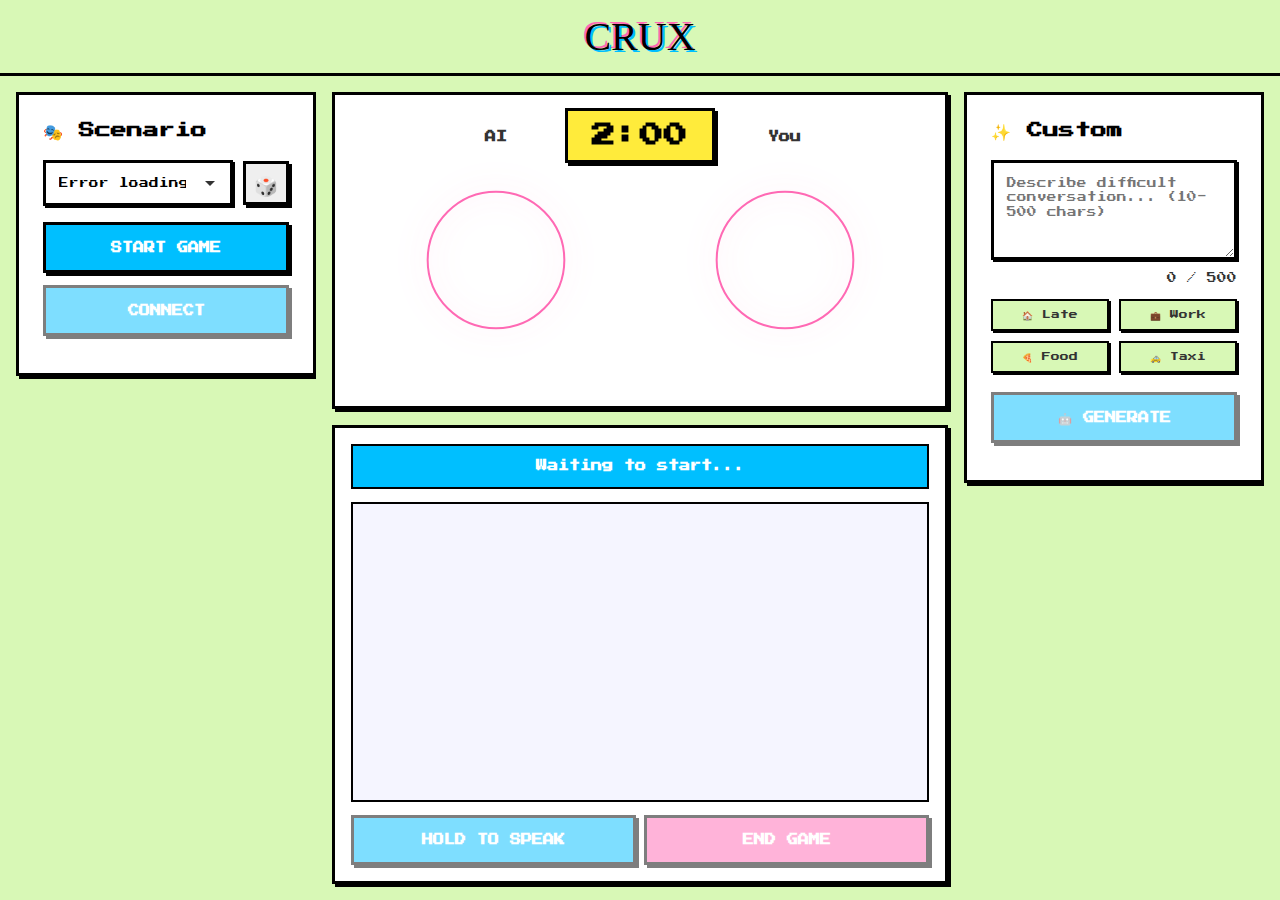
<file: testing/index.html>
<!DOCTYPE html>
<html lang="en">
<head>
    <meta charset="UTF-8">
    <meta name="viewport" content="width=device-width, initial-scale=1.0">
    <title>Crux Test Client</title>
    <link href="https://fonts.googleapis.com/css2?family=Permanent+Marker&family=Press+Start+2P&display=swap" rel="stylesheet">
    <style>
        :root {
            --color-bg: #1B2021;
            --color-light-green: #D8F8B6;
            --color-blue: #00BFFF;
            --color-pink: #FF69B4;
            --color-yellow: #FFEB3B;
            --color-text-dark: #333;
            --color-text-light: white;
            --border-thickness: 3px;
        }

        * {
            margin: 0;
            padding: 0;
            box-sizing: border-box;
        }

        body {
            font-family: 'Press Start 2P', cursive, sans-serif;
            background-color: var(--color-light-green);
            color: var(--color-text-dark);
            height: 100vh;
            overflow: hidden;
            display: flex;
            flex-direction: column;
        }

        .logo-container {
            position: relative;
            background: transparent;
            padding: 0.8rem;
            text-align: center;
            border-bottom: var(--border-thickness) solid black;
        }

        .logo {
            font-family: 'Permanent Marker', cursive;
            font-size: 2.5rem;
            color: black;
            text-shadow: 2px 2px 0 var(--color-blue), -2px -2px 0 var(--color-pink);
            animation: glitch 3s infinite;
            display: inline-block;
        }

        @keyframes glitch {
            0%, 90%, 100% {
                transform: translate(0);
                text-shadow: 2px 2px 0 var(--color-blue), -2px -2px 0 var(--color-pink);
            }
            92% {
                transform: translate(-3px, 2px);
                text-shadow: 5px 0 0 var(--color-blue), -5px 0 0 var(--color-pink);
            }
            94% {
                transform: translate(2px, -2px);
                text-shadow: -3px 3px 0 var(--color-blue), 3px -3px 0 var(--color-pink);
            }
            96% {
                transform: translate(-2px, 1px);
                text-shadow: 2px -2px 0 var(--color-blue), -2px 2px 0 var(--color-pink);
            }
        }

        .main-container {
            display: flex;
            flex: 1;
            gap: 1rem;
            padding: 1rem;
            overflow: hidden;
        }

        .sidebar {
            width: 300px;
            display: flex;
            flex-direction: column;
            gap: 1rem;
            height: 100%;
            overflow-y: auto;
            flex-shrink: 0;
        }

        .sidebar-section {
            background: white;
            padding: 1.5rem;
            border: var(--border-thickness) solid black;
            box-shadow: var(--border-thickness) var(--border-thickness) 0 0 black;
            flex-shrink: 0;
        }

        .sidebar-section h2 {
            font-family: 'Press Start 2P', cursive;
            font-size: 1rem;
            margin-bottom: 1.2rem;
            color: black;
            line-height: 1.4;
        }

        .center-content {
            flex: 1;
            display: flex;
            flex-direction: column;
            gap: 1rem;
            position: relative;
            height: 100%;
        }

        .visualizer-area {
            height: 40%;
            background: white;
            border: var(--border-thickness) solid black;
            box-shadow: var(--border-thickness) var(--border-thickness) 0 0 black;
            display: flex;
            align-items: center;
            justify-content: space-around;
            padding: 1rem;
            position: relative;
        }

        .visualizer-wrapper {
            display: flex;
            flex-direction: column;
            align-items: center;
            gap: 0.5rem;
        }

        .visualizer-label {
            font-weight: bold;
            font-size: 0.7rem;
            color: var(--color-text-dark);
        }

        canvas.visualizer {
            display: block;
            filter: drop-shadow(0 0 15px rgba(255, 105, 180, 0.4));
        }

        .floating-timer {
            position: absolute;
            top: 1rem;
            left: 50%;
            transform: translateX(-50%);
            background: var(--color-yellow);
            padding: 0.8rem 1.5rem;
            border: var(--border-thickness) solid black;
            box-shadow: var(--border-thickness) var(--border-thickness) 0 0 black;
            font-size: 1.5rem;
            font-weight: bold;
            color: black;
            z-index: 10;
        }

        .floating-timer.low {
            background: var(--color-pink);
            color: white;
            animation: pulse 1s infinite;
        }

        @keyframes pulse {
            0%, 100% {
                transform: translateX(-50%) scale(1);
            }
            50% {
                transform: translateX(-50%) scale(1.05);
            }
        }

        .chat-area {
            flex: 1;
            background: white;
            border: var(--border-thickness) solid black;
            box-shadow: var(--border-thickness) var(--border-thickness) 0 0 black;
            display: flex;
            flex-direction: column;
            padding: 1rem;
            overflow: hidden;
        }

        #status {
            font-size: 0.7rem;
            font-weight: bold;
            color: white;
            margin-bottom: 0.8rem;
            padding: 0.8rem;
            background: var(--color-blue);
            border: 2px solid black;
            text-align: center;
            line-height: 1.4;
            flex-shrink: 0;
        }

        #chatLog {
            flex: 1;
            overflow-y: auto;
            padding: 0.8rem;
            background: #f5f5ff;
            border: 2px solid black;
            margin-bottom: 0.8rem;
            min-height: 0;
        }

        .message {
            margin-bottom: 0.5rem;
            padding: 0.6rem 0.8rem;
            max-width: 70%;
            word-wrap: break-word;
            border: 2px solid black;
            box-shadow: 2px 2px 0 0 black;
            font-size: 0.65rem;
            line-height: 1.5;
        }

        .message.user {
            background-color: var(--color-blue);
            color: white;
            margin-left: auto;
        }

        .message.ai {
            background-color: #e0e0e0;
            color: var(--color-text-dark);
            margin-right: auto;
        }

        .message.ai.spam {
            background-color: var(--color-pink);
            color: white;
            animation: spamPop 0.3s ease-out;
            font-weight: bold;
        }

        @keyframes spamPop {
            0% {
                transform: scale(0.9) translateX(-10px);
                opacity: 0;
            }
            50% {
                transform: scale(1.05);
            }
            100% {
                transform: scale(1) translateX(0);
                opacity: 1;
            }
        }

        .typing-indicator {
            display: flex;
            align-items: center;
            gap: 6px;
            padding: 0.5rem 0.8rem;
            background-color: #e0e0e0;
            max-width: 80px;
            margin-bottom: 0.5rem;
            border: 2px solid black;
        }

        .typing-indicator span {
            width: 8px;
            height: 8px;
            background-color: #999;
            border-radius: 50%;
            animation: typing 1.4s infinite;
        }

        .typing-indicator span:nth-child(2) {
            animation-delay: 0.2s;
        }

        .typing-indicator span:nth-child(3) {
            animation-delay: 0.4s;
        }

        @keyframes typing {
            0%, 60%, 100% {
                transform: translateY(0);
            }
            30% {
                transform: translateY(-8px);
            }
        }

        .chat-controls {
            display: flex;
            gap: 0.5rem;
            flex-shrink: 0;
        }

        button {
            font-size: 0.7rem;
            padding: 0.9rem 1rem;
            border: var(--border-thickness) solid black;
            cursor: pointer;
            font-weight: bold;
            text-transform: uppercase;
            font-family: 'Press Start 2P', cursive;
            box-shadow: var(--border-thickness) var(--border-thickness) 0 0 black;
            transition: all 0.1s;
            line-height: 1.4;
        }

        button:hover:not(:disabled) {
            transform: translate(1px, 1px);
            box-shadow: 2px 2px 0 0 black;
        }

        button:active:not(:disabled) {
            transform: translate(2px, 2px);
            box-shadow: 1px 1px 0 0 black;
        }

        button:disabled {
            opacity: 0.5;
            cursor: not-allowed;
        }

        .btn-primary {
            background: var(--color-blue);
            color: white;
            flex: 1;
        }

        .btn-primary.holding {
            background: var(--color-pink);
            transform: translate(2px, 2px);
            box-shadow: 1px 1px 0 0 black;
        }

        .btn-danger {
            background: var(--color-pink);
            color: white;
            flex: 1;
        }

        .btn-small {
            padding: 0.5rem;
            font-size: 1.2rem;
            min-width: 44px;
            min-height: 44px;
            display: flex;
            align-items: center;
            justify-content: center;
            line-height: 1;
        }

        .btn-full {
            width: 100%;
            margin-bottom: 0.8rem;
        }

        textarea, select {
            width: 100%;
            padding: 0.8rem;
            border: var(--border-thickness) solid black;
            box-shadow: 2px 2px 0 0 black;
            font-family: 'Press Start 2P', cursive;
            font-size: 0.6rem;
            margin-bottom: 0.8rem;
            line-height: 1.5;
        }

        select {
            background: white;
            cursor: pointer;
            appearance: none;
            background-image: url("data:image/svg+xml,%3Csvg xmlns='http://www.w3.org/2000/svg' width='16' height='16' viewBox='0 0 16 16'%3E%3Cpath fill='%23333' d='M8 11L3 6h10z'/%3E%3C/svg%3E");
            background-repeat: no-repeat;
            background-position: right 0.8rem center;
            padding-right: 2.8rem;
            transition: all 0.2s;
            border-radius: 0px;
        }

        textarea {
            resize: vertical;
            min-height: 100px;
        }

        textarea:focus, select:focus {
            outline: none;
            background-color: #f9f9f9;
            box-shadow: 0 0 0 3px var(--color-blue), 2px 2px 0 0 black;
        }

        .char-count {
            font-size: 0.6rem;
            text-align: right;
            margin-bottom: 1rem;
        }

        .char-count.warning {
            color: var(--color-pink);
            font-weight: bold;
        }

        .example-chips {
            display: grid;
            grid-template-columns: 1fr 1fr;
            gap: 0.6rem;
            margin-bottom: 1.2rem;
        }

        .example-chip {
            background: var(--color-light-green);
            padding: 0.5rem 0.7rem;
            font-size: 0.55rem;
            cursor: pointer;
            border: 2px solid black;
            box-shadow: 2px 2px 0 0 black;
            line-height: 1.4;
            text-align: center;
            width: 100%;
            transition: all 0.1s;
        }

        .example-chip:hover {
            background: var(--color-yellow);
            transform: translate(1px, 1px);
            box-shadow: 1px 1px 0 0 black;
        }

        .example-chip:active {
            transform: translate(2px, 2px);
            box-shadow: 0 0 0 0 black;
        }

        .scenario-header {
            display: flex;
            gap: 0.6rem;
            align-items: center;
            margin-bottom: 1rem;
        }

        .scenario-header select {
            flex: 1;
            margin: 0;
        }

        #scenarioInfo {
            background: linear-gradient(135deg, #fff9e6 0%, #ffffff 100%);
            padding: 1.5rem;
            border: var(--border-thickness) solid black;
            box-shadow: var(--border-thickness) var(--border-thickness) 0 0 black;
            animation: slideIn 0.3s ease-out;
            flex-shrink: 0;
        }

        #scenarioInfo h3 {
            font-size: 1rem;
            margin-bottom: 1.2rem;
            color: var(--color-yellow);
            text-shadow: 1px 1px 0 black;
            line-height: 1.4;
        }

        #scenarioInfo p {
            font-size: 0.6rem;
            line-height: 1.6;
            color: var(--color-text-dark);
            background: white;
            padding: 0.8rem;
            border: 2px solid black;
            border-radius: 0;
        }

        @keyframes slideIn {
            from {
                opacity: 0;
                transform: translateY(-10px);
            }
            to {
                opacity: 1;
                transform: translateY(0);
            }
        }

        #results {
            background: white;
            padding: 1.5rem;
            border: var(--border-thickness) solid black;
            box-shadow: var(--border-thickness) var(--border-thickness) 0 0 black;
            margin-top: 0;
        }

        #results h3 {
            font-size: 0.9rem;
            margin-bottom: 1rem;
            color: var(--color-pink);
            line-height: 1.4;
        }

        #results p {
            font-size: 0.6rem;
            line-height: 1.6;
            margin-bottom: 0;
        }

        .loading {
            display: inline-block;
            width: 16px;
            height: 16px;
            border: 3px solid rgba(255, 255, 255, .3);
            border-radius: 50%;
            border-top-color: #fff;
            animation: spin 1s ease-in-out infinite;
        }

        @keyframes spin {
            to {
                transform: rotate(360deg);
            }
        }

        .results-modal {
            display: none;
            position: fixed;
            top: 0;
            left: 0;
            width: 100%;
            height: 100%;
            background: rgba(0, 0, 0, 0.8);
            z-index: 1000;
            justify-content: center;
            align-items: center;
            padding: 1rem;
        }

        .results-modal.show {
            display: flex;
        }

        .results-content {
            background: white;
            padding: 2rem;
            border: var(--border-thickness) solid black;
            box-shadow: 5px 5px 0 0 black;
            max-width: 500px;
            width: 100%;
            position: relative;
            animation: modalPop 0.3s ease-out;
        }

        @keyframes modalPop {
            0% {
                transform: scale(0.8);
                opacity: 0;
            }
            100% {
                transform: scale(1);
                opacity: 1;
            }
        }

        .results-close {
            position: absolute;
            top: 1rem;
            right: 1rem;
            background: var(--color-pink);
            color: white;
            border: 2px solid black;
            width: 40px;
            height: 40px;
            font-size: 1.2rem;
            cursor: pointer;
            box-shadow: 2px 2px 0 0 black;
            display: flex;
            align-items: center;
            justify-content: center;
            padding: 0;
        }

        .results-close:hover {
            transform: translate(1px, 1px);
            box-shadow: 1px 1px 0 0 black;
        }

        .results-content h3 {
            font-size: 1.2rem;
            margin-bottom: 1.5rem;
            color: var(--color-pink);
            line-height: 1.4;
        }

        .results-content p {
            font-size: 0.65rem;
            line-height: 1.8;
            margin-bottom: 1rem;
        }

        /* Mobile Styles */
        @media (max-width: 768px) {
            body {
                overflow-y: auto;
                -webkit-overflow-scrolling: touch;
                height: auto;
                min-height: 100vh;
            }

            .logo {
                font-size: 1.8rem;
            }

            .main-container {
                flex-direction: column;
                padding: 0.5rem;
                gap: 0.5rem;
                overflow-y: auto;
                height: auto;
                min-height: calc(100vh - 80px);
            }

            .sidebar {
                width: 100%;
                height: auto;
                overflow-y: visible;
                min-height: auto;
            }

            .sidebar-section {
                padding: 1rem;
            }

            .sidebar-section h2 {
                font-size: 0.8rem;
                margin-bottom: 1rem;
            }

            .sidebar.hidden-mobile {
                display: none;
            }

            .center-content {
                gap: 0.5rem;
                height: auto;
                min-height: 400px;
            }

            .mobile-visualizer-container {
                background: white;
                border: var(--border-thickness) solid black;
                box-shadow: var(--border-thickness) var(--border-thickness) 0 0 black;
                padding: 1rem;
                display: flex;
                flex-direction: column;
                align-items: center;
                position: relative;
                min-height: 250px;
            }

            .mobile-timer {
                position: absolute;
                top: 50%;
                left: 50%;
                transform: translate(-50%, -50%);
                background: var(--color-yellow);
                padding: 0.5rem 1rem;
                border: 2px solid black;
                box-shadow: 2px 2px 0 0 black;
                font-size: 1.2rem;
                font-weight: bold;
                color: black;
                z-index: 5;
            }

            .mobile-timer.low {
                background: var(--color-pink);
                color: white;
                animation: pulse 1s infinite;
            }

            .visualizer-area {
                display: none;
            }

            .floating-timer {
                display: none;
            }

            .chat-area {
                flex: 1;
                padding: 0.8rem;
                min-height: 400px;
                height: auto;
            }

            #status {
                font-size: 0.6rem;
                padding: 0.6rem;
                margin-bottom: 0.5rem;
            }

            #chatLog {
                padding: 0.5rem;
                margin-bottom: 0.5rem;
                min-height: 250px;
            }

            .message {
                font-size: 0.6rem;
                padding: 0.5rem 0.7rem;
                max-width: 85%;
            }

            .chat-controls {
                gap: 0.5rem;
            }

            button {
                font-size: 0.6rem;
                padding: 0.8rem 0.8rem;
                touch-action: manipulation;
                -webkit-tap-highlight-color: transparent;
                user-select: none;
                -webkit-user-select: none;
            }

            .btn-full {
                margin-bottom: 0.6rem;
            }

            textarea, select {
                font-size: 0.55rem;
                padding: 0.6rem;
                margin-bottom: 0.6rem;
            }

            .example-chips {
                gap: 0.5rem;
                margin-bottom: 1rem;
            }

            .example-chip {
                font-size: 0.5rem;
                padding: 0.4rem 0.5rem;
            }

            .char-count {
                font-size: 0.55rem;
                margin-bottom: 0.8rem;
            }

            #scenarioInfo {
                padding: 1rem;
            }

            #scenarioInfo h3 {
                font-size: 0.8rem;
                margin-bottom: 0.8rem;
            }

            #scenarioInfo p {
                font-size: 0.55rem;
                padding: 0.6rem;
            }

            .results-content {
                padding: 1.5rem;
                max-width: 90%;
            }

            .results-content h3 {
                font-size: 1rem;
                margin-bottom: 1rem;
            }

            .results-content p {
                font-size: 0.6rem;
                line-height: 1.6;
            }

            canvas.visualizer {
                width: 200px;
                height: 200px;
            }
        }
    </style>
</head>
<body>
    <div class="logo-container">
        <div class="logo">CRUX</div>
    </div>

    <div class="main-container">
        <div class="sidebar" id="leftSidebar">
            <div class="sidebar-section">
                <h2>🎭 Scenario</h2>
                <div class="scenario-header">
                    <select id="scenarioSelect">
                        <option>Loading...</option>
                    </select>
                    <button id="btnRefreshScenarios" class="btn-small">🎲</button>
                </div>
                <button id="btnStartGame" class="btn-primary btn-full">Start Game</button>
                <button id="btnConnect" class="btn-primary btn-full" disabled>Connect</button>
            </div>

            <div id="scenarioInfo" class="sidebar-section" style="display: none;"></div>
        </div>

        <div class="center-content">
            <div id="timer" class="floating-timer">2:00</div>

            <div class="visualizer-area">
                <div class="visualizer-wrapper">
                    <div class="visualizer-label">AI</div>
                    <canvas id="visualizerLeft" class="visualizer" width="220" height="220"></canvas>
                </div>
                <div class="visualizer-wrapper">
                    <div class="visualizer-label">You</div>
                    <canvas id="visualizerRight" class="visualizer" width="220" height="220"></canvas>
                </div>
            </div>

            <div class="mobile-visualizer-container" style="display: none;" id="mobileVisualizer">
                <canvas id="visualizerMobile" class="visualizer" width="200" height="200"></canvas>
                <div id="mobileTimer" class="mobile-timer">2:00</div>
            </div>

            <div class="chat-area">
                <div id="status">Waiting to start...</div>
                <div id="chatLog"></div>
                <div class="chat-controls">
                    <button id="btnPushToTalk" class="btn-primary" disabled>Hold to Speak</button>
                    <button id="btnEndGame" class="btn-danger" disabled>End Game</button>
                </div>
            </div>
        </div>

        <div class="sidebar" id="rightSidebar">
            <div class="sidebar-section">
                <h2>✨ Custom</h2>
                <textarea id="descriptionInput" placeholder="Describe difficult conversation... (10-500 chars)" maxlength="500"></textarea>
                <div id="charCount" class="char-count">0 / 500</div>

                <div class="example-chips">
                    <div class="example-chip" data-example="My mom caught me sneaking in at 3 AM smelling of alcohol">🏠 Late</div>
                    <div class="example-chip" data-example="My boss is furious I missed an important client deadline">💼 Work</div>
                    <div class="example-chip" data-example="My roommate keeps eating my food without asking">🍕 Food</div>
                    <div class="example-chip" data-example="A taxi driver is taking a suspicious route late at night">🚕 Taxi</div>
                </div>

                <button id="btnGenerate" class="btn-primary btn-full" disabled>🤖 Generate</button>
            </div>

            <div id="results" style="display: none;"></div>
        </div>
    </div>

    <div class="results-modal" id="resultsModal">
        <div class="results-content">
            <button class="results-close" id="btnCloseResults">✕</button>
            <div id="resultsContent"></div>
        </div>
    </div>

    <audio id="audioPlayer"></audio>
    
    <script>
        const btnStartGame = document.getElementById('btnStartGame');
        const btnConnect = document.getElementById('btnConnect');
        const btnPushToTalk = document.getElementById('btnPushToTalk');
        const btnEndGame = document.getElementById('btnEndGame');
        const btnGenerate = document.getElementById('btnGenerate');
        const btnRefreshScenarios = document.getElementById('btnRefreshScenarios');
        const btnCloseResults = document.getElementById('btnCloseResults');
        const statusDiv = document.getElementById('status');
        const resultsModal = document.getElementById('resultsModal');
        const resultsContent = document.getElementById('resultsContent');
        const audioPlayer = document.getElementById('audioPlayer');
        const chatLog = document.getElementById('chatLog');
        const timerDiv = document.getElementById('timer');
        const mobileTimer = document.getElementById('mobileTimer');
        const scenarioSelect = document.getElementById('scenarioSelect');
        const descriptionInput = document.getElementById('descriptionInput');
        const charCount = document.getElementById('charCount');
        const exampleChips = document.querySelectorAll('.example-chip');
        const leftSidebar = document.getElementById('leftSidebar');
        const rightSidebar = document.getElementById('rightSidebar');
        const mobileVisualizer = document.getElementById('mobileVisualizer');

        const canvasLeft = document.getElementById('visualizerLeft');
        const canvasRight = document.getElementById('visualizerRight');
        const canvasMobile = document.getElementById('visualizerMobile');
        const ctxLeft = canvasLeft.getContext('2d');
        const ctxRight = canvasRight.getContext('2d');
        const ctxMobile = canvasMobile.getContext('2d');

        let audioContext;
        let aiAnalyser, aiDataArray, aiBufferLength;
        let micAnalyser, micDataArray, micBufferLength, micStream, animationId;
        let isHolding = false;

        function isMobile() {
            return window.innerWidth <= 768;
        }

        function initAudioContext() {
            if (!audioContext) {
                audioContext = new (window.AudioContext || window.webkitAudioContext)();
            }
        }

        window.__ENV__ = {
            API_URL: "https://crux-conversation-that-defines.onrender.com",
            WS_URL: "wss://crux-conversation-that-defines.onrender.com"
        };

        function initAIVisualizer() {
            if (!audioContext) {
                initAudioContext();
            }

            aiAnalyser = audioContext.createAnalyser();
            aiAnalyser.fftSize = 512;
            aiBufferLength = aiAnalyser.frequencyBinCount;
            aiDataArray = new Uint8Array(aiBufferLength);

            const aiSource = audioContext.createMediaElementSource(audioPlayer);
            aiSource.connect(aiAnalyser);
            aiSource.connect(audioContext.destination);
        }

        async function initMicVisualizer(stream) {
            if (!audioContext) {
                initAudioContext();
            }

            micAnalyser = audioContext.createAnalyser();
            micAnalyser.fftSize = 512;
            micBufferLength = micAnalyser.frequencyBinCount;
            micDataArray = new Uint8Array(micBufferLength);

            const micSource = audioContext.createMediaStreamSource(stream);
            micSource.connect(micAnalyser);

            if (!animationId) {
                drawVisualizers();
            }
        }

        function stopMicVisualizer() {
            micAnalyser = null;
            micDataArray = null;
        }

        function drawVisualizers() {
            animationId = requestAnimationFrame(drawVisualizers);

            if (isMobile()) {
                if (aiAnalyser && aiDataArray && !audioPlayer.paused) {
                    aiAnalyser.getByteFrequencyData(aiDataArray);
                    drawRadialVisualizer(ctxMobile, canvasMobile, aiDataArray);
                } else {
                    drawRadialVisualizer(ctxMobile, canvasMobile, new Uint8Array(128));
                }
            } else {
                if (aiAnalyser && aiDataArray && !audioPlayer.paused) {
                    aiAnalyser.getByteFrequencyData(aiDataArray);
                    drawRadialVisualizer(ctxLeft, canvasLeft, aiDataArray);
                } else {
                    drawRadialVisualizer(ctxLeft, canvasLeft, new Uint8Array(128));
                }

                if (micAnalyser && micDataArray) {
                    micAnalyser.getByteFrequencyData(micDataArray);
                    drawRadialVisualizer(ctxRight, canvasRight, micDataArray);
                } else {
                    drawRadialVisualizer(ctxRight, canvasRight, new Uint8Array(128));
                }
            }
        }

        function drawRadialVisualizer(ctx, canvas, data) {
            const width = canvas.width;
            const height = canvas.height;
            const centerX = width / 2;
            const centerY = height / 2;
            const radius = Math.min(width, height) / 3;

            ctx.clearRect(0, 0, width, height);

            const bars = 128;
            const barWidth = 2.5;

            for (let i = 0; i < bars; i++) {
                const value = data[Math.floor(i * data.length / bars)] || 0;
                const barHeight = (value / 255) * radius * 0.7;
                const angle = (i / bars) * Math.PI * 2;

                const x1 = centerX + Math.cos(angle) * radius;
                const y1 = centerY + Math.sin(angle) * radius;
                const x2 = centerX + Math.cos(angle) * (radius + barHeight);
                const y2 = centerY + Math.sin(angle) * (radius + barHeight);

                const gradient = ctx.createLinearGradient(x1, y1, x2, y2);
                gradient.addColorStop(0, '#00BFFF');
                gradient.addColorStop(0.5, '#FF69B4');
                gradient.addColorStop(1, '#FFEB3B');

                ctx.strokeStyle = gradient;
                ctx.lineWidth = barWidth;
                ctx.lineCap = 'round';

                ctx.beginPath();
                ctx.moveTo(x1, y1);
                ctx.lineTo(x2, y2);
                ctx.stroke();
            }

            ctx.beginPath();
            ctx.arc(centerX, centerY, radius - 5, 0, Math.PI * 2);
            ctx.strokeStyle = '#FF69B4';
            ctx.lineWidth = 2;
            ctx.stroke();
        }

        audioPlayer.addEventListener('play', () => {
            if (!aiAnalyser) {
                initAIVisualizer();
            }

            if (audioContext.state === 'suspended') {
                audioContext.resume();
            }

            if (!animationId) {
                drawVisualizers();
            }
        });

        let sessionId = null, socket = null, mediaRecorder = null, audioQueue = [];
        let timerInterval = null, timeLeft = 120, typingIndicator = null;
        let pendingAIMessage = '', isTimerPaused = false, isSpamMode = false, spamQueue = [];

        const API_URL = window.__ENV__.API_URL;
        const WS_URL = window.__ENV__.WS_URL;

        const TEST_USER_ID = "html_test_user";

        function initializeVisualizers() {
            drawRadialVisualizer(ctxLeft, canvasLeft, new Uint8Array(128));
            drawRadialVisualizer(ctxRight, canvasRight, new Uint8Array(128));
            drawRadialVisualizer(ctxMobile, canvasMobile, new Uint8Array(128));

            if (!animationId) {
                drawVisualizers();
            }
        }

        initializeVisualizers();
        loadScenarios();

        descriptionInput.addEventListener('input', () => {
            const length = descriptionInput.value.length;
            charCount.textContent = `${length} / 500`;

            if (length < 10) {
                charCount.classList.remove('warning');
                btnGenerate.disabled = true;
            } else if (length > 450) {
                charCount.classList.add('warning');
                btnGenerate.disabled = false;
            } else {
                charCount.classList.remove('warning');
                btnGenerate.disabled = false;
            }
        });

        exampleChips.forEach(chip => {
            chip.addEventListener('click', () => {
                descriptionInput.value = chip.dataset.example;
                descriptionInput.dispatchEvent(new Event('input'));
            });
        });

        btnGenerate.onclick = async () => {
            const description = descriptionInput.value.trim();
            if (description.length < 10 || description.length > 500) {
                updateStatus("Description must be 10-500 characters");
                return;
            }

            btnGenerate.disabled = true;
            btnGenerate.innerHTML = '<span class="loading"></span> Generating...';
            updateStatus("🤖 AI is creating your scenario...");

            try {
                const response = await fetch(`${API_URL}/api/v1/scenarios/generate`, {
                    method: 'POST',
                    headers: { 'Content-Type': 'application/json' },
                    body: JSON.stringify({ description })
                });

                if (!response.ok) {
                    const error = await response.json();
                    throw new Error(error.detail || 'Failed to generate scenario');
                }

                const data = await response.json();
                updateStatus(`✅ Created: ${data.scenario.title}`);

                descriptionInput.value = '';
                charCount.textContent = '0 / 500';

                await loadScenarios();
                scenarioSelect.value = data.scenario.id;

            } catch (err) {
                updateStatus(`❌ Error: ${err.message}`);
                console.error("Generation Error:", err);
            } finally {
                btnGenerate.disabled = false;
                btnGenerate.textContent = '🤖 Generate';
            }
        };


        btnRefreshScenarios.onclick = async () => {
            await selectRandomScenario();
        };

        async function selectRandomScenario() {
            btnRefreshScenarios.disabled = true;
            updateStatus("🎲 Selecting random scenario...");
            
            try {
                const response = await fetch(`${API_URL}/api/v1/scenarios/`);
                if (!response.ok) throw new Error('Failed to load scenarios');

                const scenarios = await response.json();
                
                if (scenarios.length === 0) {
                    updateStatus("⚠️ No scenarios available");
                    return;
                }

                // Select random scenario
                const randomIndex = Math.floor(Math.random() * scenarios.length);
                const randomScenario = scenarios[randomIndex];
                
                // Update dropdown to show the random scenario
                scenarioSelect.value = randomScenario.id;
                
                updateStatus(`🎲 Random: ${randomScenario.title}`);
                
                // Optional: Show a brief animation effect
                scenarioSelect.style.transform = 'scale(1.05)';
                setTimeout(() => {
                    scenarioSelect.style.transform = 'scale(1)';
                }, 200);
                
            } catch (err) {
                console.error("Error selecting random scenario:", err);
                updateStatus(`❌ Error loading scenarios`);
            } finally {
                btnRefreshScenarios.disabled = false;
            }
        }

        async function loadScenarios() {
            try {
                const response = await fetch(`${API_URL}/api/v1/scenarios/`);
                if (!response.ok) throw new Error('Failed to load scenarios');

                const scenarios = await response.json();
                scenarioSelect.innerHTML = '';
                
                if (scenarios.length === 0) {
                    scenarioSelect.innerHTML = '<option>No scenarios available</option>';
                } else {
                    scenarios.forEach(scenario => {
                        const option = document.createElement('option');
                        option.value = scenario.id;
                        option.textContent = scenario.title;
                        scenarioSelect.appendChild(option);
                    });
                }
            } catch (err) {
                console.error("Error loading scenarios:", err);
                scenarioSelect.innerHTML = '<option>Error loading scenarios</option>';
            }
        }

        btnStartGame.onclick = async () => {
            const scenarioId = scenarioSelect.value;
            if (!scenarioId) {
                updateStatus("Please select a scenario first");
                return;
            }

            updateStatus("Starting game...");
            chatLog.innerHTML = "";
            resultsModal.classList.remove('show');
            resultsContent.innerHTML = "";
            updateTimerDisplay();

            try {
                const response = await fetch(`${API_URL}/api/v1/game/start/${scenarioId}`, {
                    method: 'POST',
                    headers: { 'Content-Type': 'application/json' },
                    body: JSON.stringify({ user_id: TEST_USER_ID })
                });

                if (!response.ok) throw new Error(`HTTP error! Status: ${response.status}`);

                const data = await response.json();
                sessionId = data.session_id;
                updateStatus(`Game created!`);
                btnStartGame.disabled = true;
                btnConnect.disabled = false;
                scenarioSelect.disabled = true;
                btnRefreshScenarios.disabled = true;
                descriptionInput.disabled = true;
                btnGenerate.disabled = true;
                pendingAIMessage = data.conversation_history[0].message;

                await displayScenarioInfo(scenarioId);
            } catch (err) {
                updateStatus(`Error: ${err.message}`);
                console.error("Fetch Error:", err);
            }
        };

        async function displayScenarioInfo(scenarioId) {
            try {
                const response = await fetch(`${API_URL}/api/v1/scenarios/`);
                if (!response.ok) throw new Error('Failed to load scenario info');

                const scenarios = await response.json();
                const scenario = scenarios.find(s => s.id === scenarioId);

                if (scenario && scenario.what_to_do) {
                    const infoDiv = document.getElementById('scenarioInfo');
                    infoDiv.innerHTML = `
                        <h3>💡 What To Do</h3>
                        <p>${scenario.what_to_do}</p>
                    `;
                    infoDiv.style.display = 'block';
                }
            } catch (err) {
                console.error("Error loading scenario info:", err);
            }
        }

        btnConnect.onclick = () => {
            if (!sessionId) {
                updateStatus("No session ID. Start a game first.");
                return;
            }

            if (isMobile()) {
                leftSidebar.classList.add('hidden-mobile');
                rightSidebar.classList.add('hidden-mobile');
                mobileVisualizer.style.display = 'flex';
                document.querySelector('.visualizer-area').style.display = 'none';
                timerDiv.style.display = 'none';
            }

            updateStatus("Connecting...");
            socket = new WebSocket(`${WS_URL}/api/v1/game/ws/${sessionId}`);
            socket.binaryType = 'blob';

            socket.onopen = () => {
                updateStatus("Connected! AI will speak first.");
                btnConnect.disabled = true;
                btnEndGame.disabled = false;
                startTimer();
            };

            socket.onmessage = (event) => {
                if (typeof event.data === 'string') {
                    handleJsonMessage(JSON.parse(event.data));
                } else {
                    handleAudioChunk(event.data);
                }
            };

            socket.onerror = (err) => {
                updateStatus(`WebSocket Error`);
                console.error("WebSocket Error:", err);
                stopTimer();
            };

            socket.onclose = (event) => {
                updateStatus(`Closed. Code: ${event.code}`);
                enableAll(false);
                stopTimer();
            };
        };

        function handleJsonMessage(data) {
            console.log("JSON:", data);
            switch (data.status) {
                case "angry_spam_streak":
                    updateStatus("⚠️ ANGRY SPAM INCOMING!");
                    isSpamMode = true;
                    spamQueue = [];
                    btnPushToTalk.disabled = true;
                    btnEndGame.disabled = true;
                    showTypingIndicator();
                    break;
                case "spam_message":
                    spamQueue.push({ text: data.text, index: data.index, audio: null });
                    break;
                case "spam_streak_complete":
                    updateStatus("Processing spam...");
                    playSpamStreak();
                    break;
                case "ai_speaking":
                    updateStatus("AI is speaking...");
                    btnPushToTalk.disabled = true;
                    btnEndGame.disabled = true;
                    audioQueue = [];
                    showTypingIndicator();
                    break;
                case "ai_finished_speaking":
                    updateStatus("Your turn. Hold to speak.");
                    btnPushToTalk.disabled = false;
                    btnEndGame.disabled = false;
                    if (!isSpamMode) playFullAudio();
                    break;
                case "ai_thinking":
                    updateStatus("AI is thinking...");
                    btnPushToTalk.disabled = true;
                    btnEndGame.disabled = true;
                    break;
                case "evaluating":
                    updateStatus("Evaluating...");
                    btnPushToTalk.disabled = true;
                    btnEndGame.disabled = true;
                    stopTimer();
                    break;
                case "game_over":
                    updateStatus("Game Over!");
                    showResults(data.score, data.justification);
                    stopTimer();
                    socket.close();
                    break;
                case "user_response_text":
                    addMessageToChat('user', data.text);
                    break;
                case "ai_response_text":
                    if (!data.text || !data.text.includes("BREAK")) {
                        if (!isSpamMode) pendingAIMessage = data.text;
                    }
                    break;
                case "error":
                    updateStatus(`Error: ${data.message}`);
                    break;
            }
        }

        function handleAudioChunk(audioChunk) {
            if (isSpamMode && spamQueue.length > 0) {
                for (let i = 0; i < spamQueue.length; i++) {
                    if (!spamQueue[i].audio) {
                        spamQueue[i].audio = audioChunk;
                        break;
                    }
                }
            } else {
                audioQueue.push(audioChunk);
            }
        }

        function playFullAudio() {
            if (audioQueue.length === 0) return;
            const fullAudioBlob = new Blob(audioQueue, { type: 'audio/wav' });
            audioPlayer.src = URL.createObjectURL(fullAudioBlob);

            audioPlayer.onplay = () => {
                hideTypingIndicator();
                pauseTimer();
                if (pendingAIMessage) {
                    addMessageToChat('ai', pendingAIMessage);
                    pendingAIMessage = '';
                }
            };

            audioPlayer.onended = () => resumeTimer();
            audioPlayer.play().catch(e => console.error("Audio error:", e));
            audioQueue = [];
        }

        async function playSpamStreak() {
            hideTypingIndicator();
            pauseTimer();

            for (let spam of spamQueue) {
                addMessageToChat('ai', spam.text, true);

                if (spam.audio) {
                    audioPlayer.src = URL.createObjectURL(new Blob([spam.audio], { type: 'audio/wav' }));
                    await new Promise((resolve) => {
                        audioPlayer.onended = resolve;
                        audioPlayer.play().catch(e => { console.error("Spam audio error:", e); resolve(); });
                    });
                    await new Promise(r => setTimeout(r, 200));
                }
            }

            isSpamMode = false;
            spamQueue = [];
            resumeTimer();
            updateStatus("Your turn. Hold to speak.");
            btnPushToTalk.disabled = false;
            btnEndGame.disabled = false;
        }

        let isRecording = false;
        
        async function startRecording(e) {
            e.preventDefault();
            e.stopPropagation();
            
            if (!socket || isRecording) return;
            
            isRecording = true;
            isHolding = true;
            btnPushToTalk.classList.add('holding');

            if (!audioPlayer.paused) {
                console.log("🚫 Interrupting AI");
                audioPlayer.pause();
                audioPlayer.currentTime = 0;
                resumeTimer();
            }

            try {
                console.log("🎤 Requesting microphone access...");
                const stream = await navigator.mediaDevices.getUserMedia({ 
                    audio: {
                        echoCancellation: true,
                        noiseSuppression: true,
                        autoGainControl: true
                    }
                });
                
                console.log("✅ Microphone access granted");
                micStream = stream;
                await initMicVisualizer(stream);

                let mimeType = 'audio/webm';
                if (!MediaRecorder.isTypeSupported('audio/webm')) {
                    if (MediaRecorder.isTypeSupported('audio/mp4')) {
                        mimeType = 'audio/mp4';
                    } else if (MediaRecorder.isTypeSupported('audio/wav')) {
                        mimeType = 'audio/wav';
                    } else {
                        mimeType = '';
                    }
                }
                
                console.log("🎙️ Using MIME type:", mimeType);
                
                const options = mimeType ? { mimeType } : {};
                mediaRecorder = new MediaRecorder(stream, options);

                mediaRecorder.ondataavailable = (event) => {
                    if (event.data.size > 0 && socket.readyState === WebSocket.OPEN) {
                        console.log("📤 Sending audio chunk:", event.data.size, "bytes");
                        socket.send(event.data);
                    }
                };

                mediaRecorder.onstop = () => {
                    console.log("⏹️ Recording stopped");
                    if (socket.readyState === WebSocket.OPEN) {
                        sendJson({ action: "stop_speaking" });
                    }
                    stream.getTracks().forEach(track => track.stop());
                    stopMicVisualizer();
                    isRecording = false;
                };

                mediaRecorder.start(500);
                sendJson({ action: "start_speaking" });
                updateStatus("Listening... Release to stop.");
                console.log("🔴 Recording started");

            } catch (err) {
                updateStatus(`Mic error: ${err.message}`);
                console.error("Microphone Error:", err);
                alert(`Microphone Error: ${err.message}\n\nPlease check:\n- Browser permissions\n- Site settings\n- No other app using mic`);
                isHolding = false;
                isRecording = false;
                btnPushToTalk.classList.remove('holding');
            }
        }
        
        function stopRecording(e) {
            e.preventDefault();
            e.stopPropagation();
            
            isHolding = false;
            btnPushToTalk.classList.remove('holding');
            
            if (mediaRecorder && mediaRecorder.state === 'recording') {
                console.log("⏹️ Stopping recorder...");
                mediaRecorder.stop();
                updateStatus("AI is thinking...");
            }
        }

        btnPushToTalk.addEventListener('mousedown', startRecording);
        btnPushToTalk.addEventListener('mouseup', stopRecording);
        btnPushToTalk.addEventListener('mouseleave', stopRecording);
        
        btnPushToTalk.addEventListener('touchstart', startRecording, { passive: false });
        btnPushToTalk.addEventListener('touchend', stopRecording, { passive: false });
        btnPushToTalk.addEventListener('touchcancel', stopRecording, { passive: false });

        btnEndGame.onclick = () => endGame();

        function startTimer() {
            timeLeft = 120;
            isTimerPaused = false;
            updateTimerDisplay();
            stopTimer();

            timerInterval = setInterval(() => {
                if (!isTimerPaused) {
                    timeLeft--;
                    updateTimerDisplay();

                    if (timeLeft <= 30) {
                        timerDiv.classList.add('low');
                        mobileTimer.classList.add('low');
                    }

                    if (timeLeft <= 0) {
                        console.log("Timer finished");
                        stopTimer();
                        endGame(true);
                    }
                }
            }, 1000);
        }

        function stopTimer() {
            if (timerInterval) {
                clearInterval(timerInterval);
                timerInterval = null;
            }
            timeLeft = 120;
            isTimerPaused = false;
            timerDiv.classList.remove('low');
            mobileTimer.classList.remove('low');
        }

        function pauseTimer() {
            console.log("⏸️ Timer paused");
            isTimerPaused = true;
        }

        function resumeTimer() {
            console.log("▶️ Timer resumed");
            isTimerPaused = false;
        }

        function updateTimerDisplay() {
            const minutes = Math.floor(timeLeft / 60);
            const seconds = timeLeft % 60;
            const pauseIndicator = isTimerPaused ? ' ⏸️' : '';
            const timeString = `${minutes}:${seconds.toString().padStart(2, '0')}${pauseIndicator}`;
            timerDiv.textContent = timeString;
            mobileTimer.textContent = timeString;
        }

        function endGame(isAutoEnd = false) {
            if (isAutoEnd) {
                updateStatus("Time's up! Evaluating...");
            } else {
                console.log("User clicked End Game");
            }
            sendJson({ action: "end_game" });
            btnPushToTalk.disabled = true;
            btnEndGame.disabled = true;
        }

        function addMessageToChat(role, text, isSpam = false) {
            const msgDiv = document.createElement('div');
            msgDiv.classList.add('message', role);
            if (isSpam) msgDiv.classList.add('spam');
            msgDiv.textContent = text;
            chatLog.appendChild(msgDiv);
            chatLog.scrollTop = chatLog.scrollHeight;
        }

        function showTypingIndicator() {
            hideTypingIndicator();
            typingIndicator = document.createElement('div');
            typingIndicator.classList.add('typing-indicator');
            typingIndicator.innerHTML = '<span></span><span></span><span></span>';
            chatLog.appendChild(typingIndicator);
            chatLog.scrollTop = chatLog.scrollHeight;
        }

        function hideTypingIndicator() {
            if (typingIndicator && typingIndicator.parentNode) {
                typingIndicator.parentNode.removeChild(typingIndicator);
                typingIndicator = null;
            }
        }

        function sendJson(data) {
            if (socket && socket.readyState === WebSocket.OPEN) {
                console.log("Sending JSON:", data);
                socket.send(JSON.stringify(data));
            }
        }

        function updateStatus(message) {
            console.log("Status:", message);
            statusDiv.textContent = message;
        }

        function showResults(score, justification) {
            resultsContent.innerHTML = `
                <h3>🎯 Score: ${score}/10</h3>
                <p><strong>Justification:</strong> ${justification}</p>
            `;
            resultsModal.classList.add('show');
        }

        btnCloseResults.onclick = () => {
            resultsModal.classList.remove('show');
            setTimeout(() => {
                window.location.reload();
            }, 300);
        };

        function enableAll(all = true) {
            if (all) {
                btnStartGame.disabled = false;
                scenarioSelect.disabled = false;
                btnRefreshScenarios.disabled = false;
                descriptionInput.disabled = false;
                btnGenerate.disabled = descriptionInput.value.length < 10;
                
                if (isMobile()) {
                    leftSidebar.classList.remove('hidden-mobile');
                    rightSidebar.classList.remove('hidden-mobile');
                    mobileVisualizer.style.display = 'none';
                    document.querySelector('.visualizer-area').style.display = 'flex';
                    timerDiv.style.display = 'block';
                }
            }
            btnConnect.disabled = true;
            btnPushToTalk.disabled = true;
            btnEndGame.disabled = true;

            if (all) {
                ctxLeft.clearRect(0, 0, canvasLeft.width, canvasLeft.height);
                ctxRight.clearRect(0, 0, canvasRight.width, canvasRight.height);
                ctxMobile.clearRect(0, 0, canvasMobile.width, canvasMobile.height);

                aiAnalyser = null;
                aiDataArray = null;
            }
        }

        window.addEventListener('resize', () => {
            if (!isMobile() && sessionId) {
                leftSidebar.classList.remove('hidden-mobile');
                rightSidebar.classList.remove('hidden-mobile');
                mobileVisualizer.style.display = 'none';
                document.querySelector('.visualizer-area').style.display = 'flex';
                timerDiv.style.display = 'block';
            }
        });
    </script>
</body>
</html>
</file>
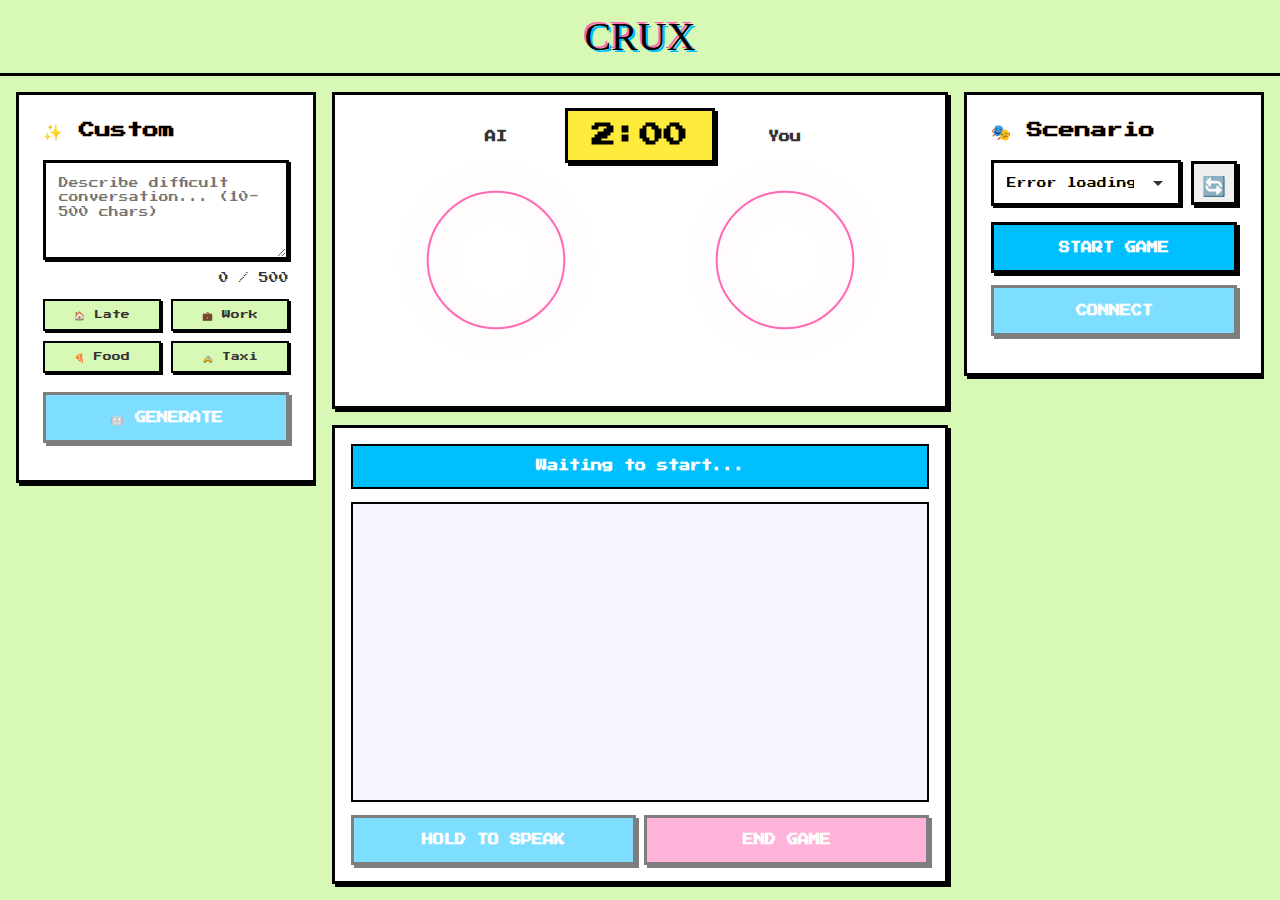
<file: testing/main.html>
<!DOCTYPE html>
<html lang="en">

<head>
    <meta charset="UTF-8">
    <meta name="viewport" content="width=device-width, initial-scale=1.0">
    <title>Crux Test Client</title>
    <link href="https://fonts.googleapis.com/css2?family=Permanent+Marker&family=Press+Start+2P&display=swap"
        rel="stylesheet">

    <link rel="stylesheet" href="style.css">
</head>

<body>
    <div class="logo-container">
        <div class="logo">CRUX</div>
    </div>

    <div class="main-container">
        <div class="sidebar">
            <div class="sidebar-section">
                <h2>✨ Custom</h2>
                <textarea id="descriptionInput" placeholder="Describe difficult conversation... (10-500 chars)"
                    maxlength="500"></textarea>
                <div id="charCount" class="char-count">0 / 500</div>

                <div class="example-chips">
                    <div class="example-chip" data-example="My mom caught me sneaking in at 3 AM smelling of alcohol">🏠
                        Late</div>
                    <div class="example-chip" data-example="My boss is furious I missed an important client deadline">💼
                        Work</div>
                    <div class="example-chip" data-example="My roommate keeps eating my food without asking">🍕 Food
                    </div>
                    <div class="example-chip" data-example="A taxi driver is taking a suspicious route late at night">🚕
                        Taxi</div>
                </div>

                <button id="btnGenerate" class="btn-primary btn-full" disabled>🤖 Generate</button>
            </div>

            <div id="scenarioInfo" class="sidebar-section" style="display: none;"></div>
        </div>

        <div class="center-content">
            <div id="timer" class="floating-timer">2:00</div>

            <div class="visualizer-area">
                <div class="visualizer-wrapper">
                    <div class="visualizer-label">AI</div>
                    <canvas id="visualizerLeft" class="visualizer" width="220" height="220"></canvas>
                </div>
                <div class="visualizer-wrapper">
                    <div class="visualizer-label">You</div>
                    <canvas id="visualizerRight" class="visualizer" width="220" height="220"></canvas>
                </div>
            </div>

            <div class="chat-area">
                <div id="status">Waiting to start...</div>
                <div id="chatLog"></div>
                <div class="chat-controls">
                    <button id="btnPushToTalk" class="btn-primary" disabled>Hold to Speak</button>
                    <button id="btnEndGame" class="btn-danger" disabled>End Game</button>
                </div>
            </div>
        </div>

        <div class="sidebar">
            <div class="sidebar-section">
                <h2>🎭 Scenario</h2>
                <div class="scenario-header">
                    <select id="scenarioSelect">
                        <option>Loading...</option>
                    </select>
                    <button id="btnRefreshScenarios" class="btn-small">🔄</button>
                </div>
                <button id="btnStartGame" class="btn-primary btn-full">Start Game</button>
                <button id="btnConnect" class="btn-primary btn-full" disabled>Connect</button>
            </div>

            <div id="results" style="display: none;"></div>
        </div>
    </div>

    <audio id="audioPlayer"></audio>
    <script src="script.js"></script>
</body>

</html>
</file>
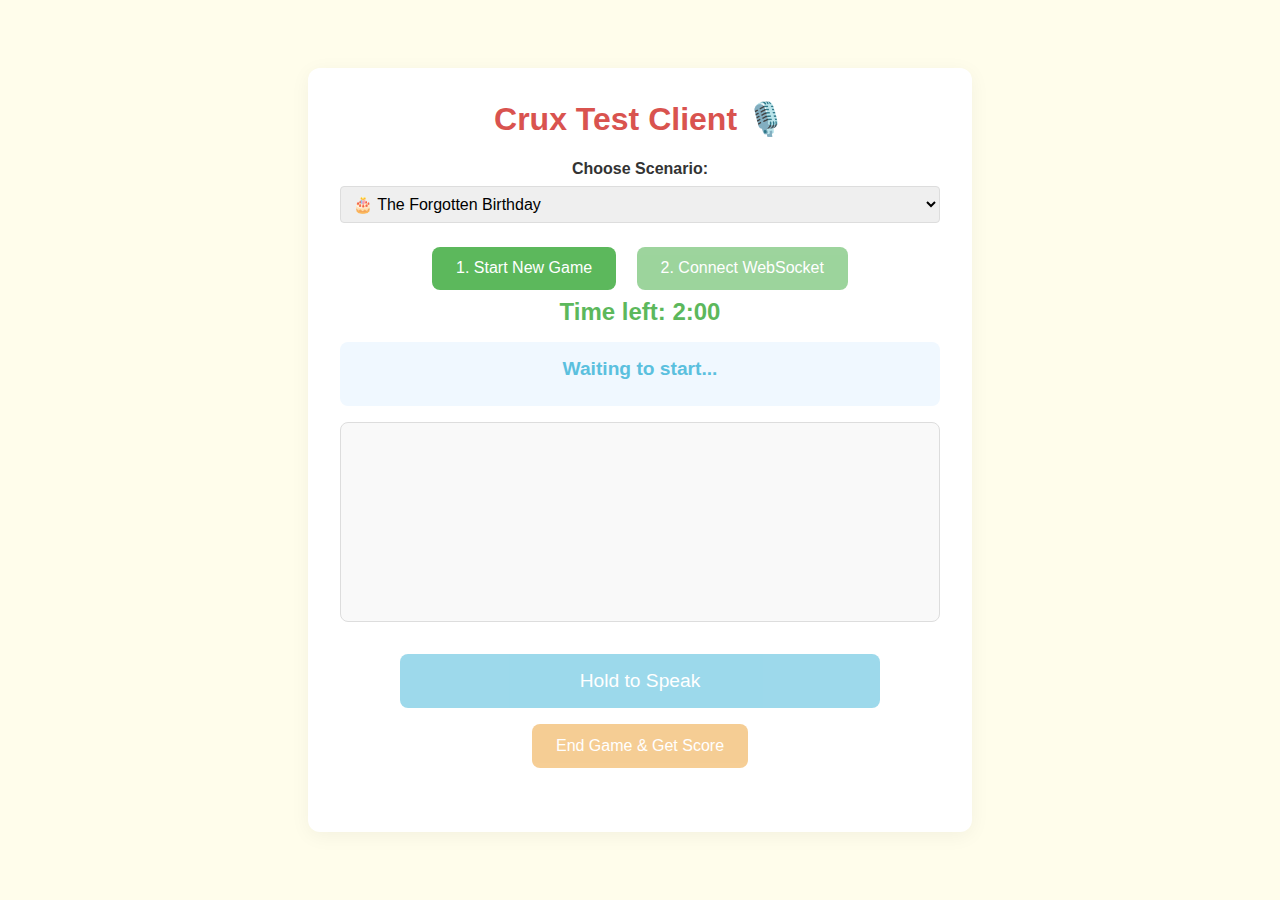
<file: testing/test.html>
<!DOCTYPE html>
<html lang="en">
<head>
    <meta charset="UTF-8">
    <meta name="viewport" content="width=device-width, initial-scale=1.0">
    <title>Crux Test Client</title>
    <style>
        body {
            font-family: -apple-system, BlinkMacSystemFont, "Segoe UI", Roboto, Helvetica, Arial, sans-serif;
            background-color: #FFFDEB;
            color: #333;
            display: flex;
            flex-direction: column;
            align-items: center;
            justify-content: center;
            min-height: 100vh;
            margin: 0;
            padding: 1rem;
            box-sizing: border-box;
        }
        .container {
            width: 100%;
            max-width: 600px;
            background: #fff;
            border-radius: 12px;
            box-shadow: 0 4px 20px rgba(0,0,0,0.05);
            padding: 2rem;
            text-align: center;
        }
        h1 {
            color: #D9534F;
            margin-top: 0;
        }
        #status {
            font-size: 1.2rem;
            font-weight: bold;
            color: #5BC0DE;
            margin: 1rem 0;
            padding: 1rem;
            background: #f0f8ff;
            border-radius: 8px;
            min-height: 2rem;
        }
        
        #timer {
            font-size: 1.5rem;
            font-weight: bold;
            color: #5CB85C;
            margin-bottom: 1rem;
        }
        #timer.low {
            color: #D9534F;
            animation: pulse 1s infinite;
        }
        @keyframes pulse {
            0% { transform: scale(1); }
            50% { transform: scale(1.05); }
            100% { transform: scale(1); }
        }

        #chatLog {
            width: 100%;
            height: 200px;
            overflow-y: scroll;
            border: 1px solid #ddd;
            border-radius: 8px;
            padding: 1rem;
            margin-bottom: 1.5rem;
            text-align: left;
            background: #f9f9f9;
            box-sizing: border-box; 
        }
        .message {
            margin-bottom: 0.5rem;
            padding: 0.5rem 0.8rem;
            border-radius: 10px;
            max-width: 80%;
            word-wrap: break-word;
        }
        .message.user {
            background-color: #5BC0DE;
            color: white;
            margin-left: auto;
            border-bottom-right-radius: 0;
        }
        .message.ai {
            background-color: #e0e0e0;
            color: #333;
            margin-right: auto;
            border-bottom-left-radius: 0;
        }
        
        /* SPAM EFFECT */
        .message.ai.spam {
            background-color: #ff6b6b;
            color: white;
            animation: spamPop 0.3s ease-out;
            font-weight: bold;
        }
        @keyframes spamPop {
            0% { 
                transform: scale(0.8) translateX(-20px);
                opacity: 0;
            }
            50% {
                transform: scale(1.1);
            }
            100% { 
                transform: scale(1) translateX(0);
                opacity: 1;
            }
        }
        
        .typing-indicator {
            display: flex;
            align-items: center;
            gap: 4px;
            padding: 0.5rem 0.8rem;
            background-color: #e0e0e0;
            border-radius: 10px;
            max-width: 80px;
            margin-right: auto;
            margin-bottom: 0.5rem;
        }
        .typing-indicator span {
            width: 8px;
            height: 8px;
            background-color: #999;
            border-radius: 50%;
            animation: typing 1.4s infinite;
        }
        .typing-indicator span:nth-child(2) {
            animation-delay: 0.2s;
        }
        .typing-indicator span:nth-child(3) {
            animation-delay: 0.4s;
        }
        @keyframes typing {
            0%, 60%, 100% { transform: translateY(0); }
            30% { transform: translateY(-10px); }
        }
        
        button {
            font-size: 1rem;
            padding: 0.8rem 1.5rem;
            border-radius: 8px;
            border: none;
            cursor: pointer;
            margin: 0.5rem;
            transition: all 0.2s ease;
        }
        button:disabled {
            cursor: not-allowed;
            opacity: 0.6;
        }
        #btnStartGame, #btnConnect {
            background-color: #5CB85C;
            color: white;
        }
        #btnPushToTalk {
            background-color: #5BC0DE;
            color: white;
            width: 80%;
            padding: 1rem;
            font-size: 1.2rem;
        }
        #btnPushToTalk:active:not(:disabled) {
            background-color: #D9534F;
            transform: scale(0.98);
        }
        #btnEndGame {
            background-color: #f0ad4e;
            color: white;
        }
        #results {
            margin-top: 1.5rem;
            font-size: 1.1rem;
        }
    </style>
</head>
<body>

    <div class="container">
        <h1>Crux Test Client 🎙️</h1>
        
        <div style="margin-bottom: 1rem;">
            <label for="scenarioSelect" style="display: block; margin-bottom: 0.5rem; font-weight: bold;">
                Choose Scenario:
            </label>
            <select id="scenarioSelect" style="width: 100%; padding: 0.5rem; font-size: 1rem; border-radius: 4px; border: 1px solid #ddd;">
                <option value="drunk_driving_incident">🚔 Caught Drunk Driving</option>
                <option value="forgotten_birthday" selected>🎂 The Forgotten Birthday</option>
                <option value="apologetic_boyfriend">💔 The Makeup Call</option>
                <option value="creepy_freshman">😨 The Persistent Freshman</option>
                <option value="sketchy_taxi_driver">🚕 The Late Night Taxi</option>
                <option value="annoying_roommate">🏠 The Messy Roommate</option>
                <option value="suspicious_job_interview">💼 The Sketchy Job Interview</option>
                <option value="toxic_friend_guilt_trip">🎭 The Guilt-Tripping Friend</option>
            </select>
        </div>
        
        <button id="btnStartGame">1. Start New Game</button>
        <button id="btnConnect" disabled>2. Connect WebSocket</button>

        <div id="timer">Time left: 2:00</div>

        <div id="status">Waiting to start...</div>
        <div id="chatLog"></div>

        <button id="btnPushToTalk" disabled>Hold to Speak</button>
        <button id="btnEndGame" disabled>End Game & Get Score</button>

        <div id="results"></div>
    </div>

    <audio id="audioPlayer"></audio>

    <script>
        // --- DOM Elements ---
        const btnStartGame = document.getElementById('btnStartGame');
        const btnConnect = document.getElementById('btnConnect');
        const btnPushToTalk = document.getElementById('btnPushToTalk');
        const btnEndGame = document.getElementById('btnEndGame');
        const statusDiv = document.getElementById('status');
        const resultsDiv = document.getElementById('results');
        const audioPlayer = document.getElementById('audioPlayer');
        const chatLog = document.getElementById('chatLog');
        const timerDiv = document.getElementById('timer');
        const scenarioSelect = document.getElementById('scenarioSelect');

        // --- State ---
        let sessionId = null;
        let socket = null;
        let mediaRecorder = null;
        let audioQueue = [];
        let timerInterval = null;
        let timeLeft = 120;
        let typingIndicator = null;
        let pendingAIMessage = '';
        let isTimerPaused = false; // NEW: Track if timer is paused
        
        // SPAM STREAK STATE
        let isSpamMode = false;
        let spamQueue = [];

        // --- Config ---
        const API_URL = "http://127.0.0.1:8000";
        const WS_URL = "ws://127.0.0.1:8000";
        const TEST_USER_ID = "html_test_user";
        
        // Get selected scenario ID
        function getSelectedScenarioId() {
            return scenarioSelect.value;
        }

        // --- 1. Start Game (REST API) ---
        btnStartGame.onclick = async () => {
            const scenarioId = getSelectedScenarioId();
            const scenarioTitle = scenarioSelect.options[scenarioSelect.selectedIndex].text;
            
            updateStatus("Starting game...");
            chatLog.innerHTML = "";
            resultsDiv.innerHTML = "";
            updateTimerDisplay();
            try {
                const response = await fetch(`${API_URL}/api/v1/game/start/${scenarioId}`, {
                    method: 'POST',
                    headers: { 'Content-Type': 'application/json' },
                    body: JSON.stringify({ user_id: TEST_USER_ID })
                });
                if (!response.ok) throw new Error(`HTTP error! Status: ${response.status}`);
                const data = await response.json();
                sessionId = data.session_id;
                updateStatus(`Game created! Scenario: ${scenarioTitle}`);
                btnStartGame.disabled = true;
                btnConnect.disabled = false;
                scenarioSelect.disabled = true;
                pendingAIMessage = data.conversation_history[0].message;
            } catch (err) {
                updateStatus(`Error starting game: ${err.message}`);
                console.error("Fetch Error:", err);
            }
        };

        // --- 2. Connect WebSocket ---
        btnConnect.onclick = () => {
            if (!sessionId) {
                updateStatus("No session ID. Start a game first.");
                return;
            }
            updateStatus("Connecting to WebSocket...");
            const url = `${WS_URL}/api/v1/game/ws/${sessionId}`;
            console.log("Connecting to:", url);
            socket = new WebSocket(url);
            socket.binaryType = 'blob';

            socket.onopen = () => {
                updateStatus("Connected! AI will speak first.");
                btnConnect.disabled = true;
                btnEndGame.disabled = false;
                startTimer();
            };

            socket.onmessage = (event) => {
                if (typeof event.data === 'string') {
                    handleJsonMessage(JSON.parse(event.data));
                } else {
                    handleAudioChunk(event.data);
                }
            };

            socket.onerror = (err) => {
                updateStatus(`WebSocket Error: Check console.`);
                console.error("WebSocket Error:", err);
                stopTimer();
            };

            socket.onclose = (event) => {
                updateStatus(`WebSocket Closed. Code: ${event.code}`);
                console.log("WebSocket Close Event:", event);
                enableAll(false);
                stopTimer();
            };
        };

        // --- 3. Handle JSON Messages ---
        function handleJsonMessage(data) {
            console.log("Handling JSON:", data);
            switch (data.status) {
                case "angry_spam_streak":
                    updateStatus("⚠️ ANGRY SPAM INCOMING!");
                    isSpamMode = true;
                    spamQueue = [];
                    btnPushToTalk.disabled = true;
                    btnEndGame.disabled = true;
                    showTypingIndicator();
                    break;
                    
                case "spam_message":
                    console.log(`Spam ${data.index + 1}/${data.total}: ${data.text}`);
                    spamQueue.push({
                        text: data.text,
                        index: data.index,
                        audio: null
                    });
                    break;
                    
                case "spam_streak_complete":
                    updateStatus("Processing spam streak...");
                    playSpamStreak();
                    break;
                    
                case "ai_speaking":
                    updateStatus("AI is speaking...");
                    btnPushToTalk.disabled = true;
                    btnEndGame.disabled = true;
                    audioQueue = [];
                    showTypingIndicator();
                    break;
                    
                case "ai_finished_speaking":
                    updateStatus("Your turn. Hold to speak.");
                    btnPushToTalk.disabled = false;
                    btnEndGame.disabled = false;
                    if (!isSpamMode) {
                        playFullAudio();
                    }
                    break;
                    
                case "ai_thinking":
                    updateStatus("AI is thinking...");
                    btnPushToTalk.disabled = true;
                    btnEndGame.disabled = true;
                    break;
                    
                case "evaluating":
                    updateStatus("Evaluating your performance...");
                    btnPushToTalk.disabled = true;
                    btnEndGame.disabled = true;
                    stopTimer();
                    break;
                    
                case "game_over":
                    updateStatus("Game Over!");
                    resultsDiv.innerHTML = `
                        <h3>Final Score: ${data.score}/10</h3>
                        <p><strong>Justification:</strong> ${data.justification}</p>
                    `;
                    stopTimer();
                    socket.close();
                    break;
                    
                case "user_response_text":
                    addMessageToChat('user', data.text);
                    break;
                    
                case "ai_response_text":
                    // Check if this is a spam response (contains BREAK)
                    if (data.text && data.text.includes("BREAK")) {
                        console.log("🔥 Spam response detected, skipping normal display");
                        // Don't store it - spam messages will be shown individually
                    } else if (!isSpamMode) {
                        pendingAIMessage = data.text;
                    }
                    break;
                    
                case "error":
                    updateStatus(`Error: ${data.message}`);
                    break;
            }
        }

        // --- 4. Handle Audio ---
        function handleAudioChunk(audioChunk) {
            if (isSpamMode && spamQueue.length > 0) {
                // Assign audio to the last spam message that doesn't have audio yet
                for (let i = 0; i < spamQueue.length; i++) {
                    if (!spamQueue[i].audio) {
                        spamQueue[i].audio = audioChunk;
                        console.log(`Assigned audio to spam message ${i}`);
                        break;
                    }
                }
            } else {
                audioQueue.push(audioChunk);
            }
        }

        function playFullAudio() {
            if (audioQueue.length === 0) return;
            console.log("Combining audio chunks and playing...");
            const fullAudioBlob = new Blob(audioQueue, { type: 'audio/wav' });
            const audioUrl = URL.createObjectURL(fullAudioBlob);
            audioPlayer.src = audioUrl;
            
            audioPlayer.onplay = () => {
                hideTypingIndicator();
                pauseTimer(); // Pause timer when audio starts
                if (pendingAIMessage) {
                    addMessageToChat('ai', pendingAIMessage);
                    pendingAIMessage = '';
                }
            };
            
            audioPlayer.onended = () => {
                resumeTimer(); // Resume timer when audio ends
            };
            
            audioPlayer.play().catch(e => console.error("Audio play error:", e));
            audioQueue = [];
        }
        
        // --- SPAM STREAK PLAYER ---
        async function playSpamStreak() {
            console.log(`Playing spam streak with ${spamQueue.length} messages`);
            hideTypingIndicator();
            pauseTimer(); // Pause timer for entire spam streak
            
            for (let i = 0; i < spamQueue.length; i++) {
                const spam = spamQueue[i];
                
                // Add message to chat with spam styling
                addMessageToChat('ai', spam.text, true);
                
                // Play audio if available
                if (spam.audio) {
                    const audioBlob = new Blob([spam.audio], { type: 'audio/wav' });
                    const audioUrl = URL.createObjectURL(audioBlob);
                    audioPlayer.src = audioUrl;
                    
                    // Wait for this audio to finish before next message
                    await new Promise((resolve) => {
                        audioPlayer.onended = resolve;
                        audioPlayer.play().catch(e => {
                            console.error("Spam audio play error:", e);
                            resolve();
                        });
                    });
                    
                    // Small delay between spam messages for effect
                    await new Promise(r => setTimeout(r, 200));
                }
            }
            
            // Reset spam mode
            isSpamMode = false;
            spamQueue = [];
            resumeTimer(); // Resume timer after spam streak ends
            updateStatus("Your turn. Hold to speak.");
            btnPushToTalk.disabled = false;
            btnEndGame.disabled = false;
        }

        // --- 5. Push-to-Talk ---
        btnPushToTalk.onmousedown = async () => {
            if (!socket) return;
            try {
                const stream = await navigator.mediaDevices.getUserMedia({ audio: true });
                mediaRecorder = new MediaRecorder(stream, { mimeType: 'audio/webm' }); 

                mediaRecorder.ondataavailable = (event) => {
                    if (event.data.size > 0 && socket.readyState === WebSocket.OPEN) {
                        socket.send(event.data);
                    }
                };
                
                mediaRecorder.onstop = () => {
                    if (socket.readyState === WebSocket.OPEN) {
                        sendJson({ action: "stop_speaking" });
                    }
                    stream.getTracks().forEach(track => track.stop());
                };
                
                mediaRecorder.start(500);
                sendJson({ action: "start_speaking" });
                updateStatus("Listening... Release to stop.");

            } catch (err) {
                updateStatus(`Mic error: ${err.message}`);
                console.error("Microphone Error:", err);
            }
        };

        btnPushToTalk.onmouseup = () => {
            if (mediaRecorder) {
                mediaRecorder.stop();
                updateStatus("AI is thinking...");
            }
        };

        // --- 6. End Game Button ---
        btnEndGame.onclick = () => {
            endGame();
        };

        // --- 7. Timer Functions ---
        function startTimer() {
            timeLeft = 120;
            isTimerPaused = false;
            updateTimerDisplay();
            stopTimer();

            timerInterval = setInterval(() => {
                if (!isTimerPaused) { // Only decrement if not paused
                    timeLeft--;
                    updateTimerDisplay();
                    
                    if (timeLeft <= 30) {
                        timerDiv.classList.add('low');
                    }

                    if (timeLeft <= 0) {
                        console.log("Timer finished, auto-ending game.");
                        stopTimer();
                        endGame(true);
                    }
                }
            }, 1000);
        }

        function stopTimer() {
            if (timerInterval) {
                clearInterval(timerInterval);
                timerInterval = null;
            }
            timeLeft = 120;
            isTimerPaused = false;
            timerDiv.classList.remove('low');
        }

        function pauseTimer() {
            console.log("⏸️ Timer paused (audio playing)");
            isTimerPaused = true;
        }

        function resumeTimer() {
            console.log("▶️ Timer resumed (audio finished)");
            isTimerPaused = false;
        }

        function updateTimerDisplay() {
            const minutes = Math.floor(timeLeft / 60);
            const seconds = timeLeft % 60;
            const pauseIndicator = isTimerPaused ? ' ⏸️' : '';
            timerDiv.textContent = `Time left: ${minutes}:${seconds.toString().padStart(2, '0')}${pauseIndicator}`;
        }
        
        // --- 8. End Game Function ---
        function endGame(isAutoEnd = false) {
            if (isAutoEnd) {
                updateStatus("Time's up! Evaluating...");
            } else {
                console.log("User clicked End Game.");
            }
            sendJson({ action: "end_game" });
            btnPushToTalk.disabled = true;
            btnEndGame.disabled = true;
        }

        // --- 9. Chat Log Function ---
        function addMessageToChat(role, text, isSpam = false) {
            const msgDiv = document.createElement('div');
            msgDiv.classList.add('message', role);
            if (isSpam) {
                msgDiv.classList.add('spam');
            }
            msgDiv.textContent = text;
            chatLog.appendChild(msgDiv);
            chatLog.scrollTop = chatLog.scrollHeight;
        }
        
        // --- 10. Typing Indicator Functions ---
        function showTypingIndicator() {
            hideTypingIndicator();
            typingIndicator = document.createElement('div');
            typingIndicator.classList.add('typing-indicator');
            typingIndicator.innerHTML = '<span></span><span></span><span></span>';
            chatLog.appendChild(typingIndicator);
            chatLog.scrollTop = chatLog.scrollHeight;
        }
        
        function hideTypingIndicator() {
            if (typingIndicator && typingIndicator.parentNode) {
                typingIndicator.parentNode.removeChild(typingIndicator);
                typingIndicator = null;
            }
        }

        // --- Helper Functions ---
        function sendJson(data) {
            if (socket && socket.readyState === WebSocket.OPEN) {
                console.log("Sending JSON:", data);
                socket.send(JSON.stringify(data));
            }
        }

        function updateStatus(message) {
            console.log("Status:", message);
            statusDiv.textContent = message;
        }

        function enableAll(all = true) {
            if (all) {
                btnStartGame.disabled = false;
                scenarioSelect.disabled = false;
            }
            btnConnect.disabled = true;
            btnPushToTalk.disabled = true;
            btnEndGame.disabled = true;
        }
    </script>
</body>
</html>
</file>
<file: testing/style.css>
:root {
    --color-bg: #1B2021;
    --color-light-green: #D8F8B6;
    --color-blue: #00BFFF;
    --color-pink: #FF69B4;
    --color-yellow: #FFEB3B;
    --color-text-dark: #333;
    --color-text-light: white;
    --border-thickness: 3px;
}

* {
    margin: 0;
    padding: 0;
    box-sizing: border-box;
}

body {
    font-family: 'Press Start 2P', cursive, sans-serif;
    background-color: var(--color-light-green);
    color: var(--color-text-dark);
    height: 100vh;
    overflow: hidden;
    display: flex;
    flex-direction: column;
}

.logo-container {
    position: relative;
    background: transparent;
    padding: 0.8rem;
    text-align: center;
    border-bottom: var(--border-thickness) solid black;
}

.logo {
    font-family: 'Permanent Marker', cursive;
    font-size: 2.5rem;
    color: black;
    text-shadow:
        2px 2px 0 var(--color-blue),
        -2px -2px 0 var(--color-pink);
    animation: glitch 3s infinite;
    display: inline-block;
}

@keyframes glitch {

    0%,
    90%,
    100% {
        transform: translate(0);
        text-shadow:
            2px 2px 0 var(--color-blue),
            -2px -2px 0 var(--color-pink);
    }

    92% {
        transform: translate(-3px, 2px);
        text-shadow:
            5px 0 0 var(--color-blue),
            -5px 0 0 var(--color-pink);
    }

    94% {
        transform: translate(2px, -2px);
        text-shadow:
            -3px 3px 0 var(--color-blue),
            3px -3px 0 var(--color-pink);
    }

    96% {
        transform: translate(-2px, 1px);
        text-shadow:
            2px -2px 0 var(--color-blue),
            -2px 2px 0 var(--color-pink);
    }
}

.main-container {
    display: flex;
    flex: 1;
    gap: 1rem;
    padding: 1rem;
    overflow: hidden;
}

.sidebar {
    width: 300px;
    display: flex;
    flex-direction: column;
    gap: 1rem;
    height: 100%;
    overflow-y: auto;
    flex-shrink: 0;
}

.sidebar-section {
    background: white;
    padding: 1.5rem;
    border: var(--border-thickness) solid black;
    box-shadow: var(--border-thickness) var(--border-thickness) 0 0 black;
    flex-shrink: 0;
}

.sidebar-section h2 {
    font-family: 'Press Start 2P', cursive;
    font-size: 1rem;
    margin-bottom: 1.2rem;
    color: black;
    line-height: 1.4;
}

.center-content {
    flex: 1;
    display: flex;
    flex-direction: column;
    gap: 1rem;
    position: relative;
    height: 100%;
}

.visualizer-area {
    height: 40%;
    background: white;
    border: var(--border-thickness) solid black;
    box-shadow: var(--border-thickness) var(--border-thickness) 0 0 black;
    display: flex;
    align-items: center;
    justify-content: space-around;
    padding: 1rem;
    position: relative;
}

.visualizer-wrapper {
    display: flex;
    flex-direction: column;
    align-items: center;
    gap: 0.5rem;
}

.visualizer-label {
    font-weight: bold;
    font-size: 0.7rem;
    color: var(--color-text-dark);
}

canvas.visualizer {
    display: block;
    filter: drop-shadow(0 0 15px rgba(255, 105, 180, 0.4));
}

.floating-timer {
    position: absolute;
    top: 1rem;
    left: 50%;
    transform: translateX(-50%);
    background: var(--color-yellow);
    padding: 0.8rem 1.5rem;
    border: var(--border-thickness) solid black;
    box-shadow: var(--border-thickness) var(--border-thickness) 0 0 black;
    font-size: 1.5rem;
    font-weight: bold;
    color: black;
    z-index: 10;
}

.floating-timer.low {
    background: var(--color-pink);
    color: white;
    animation: pulse 1s infinite;
}

@keyframes pulse {

    0%,
    100% {
        transform: translateX(-50%) scale(1);
    }

    50% {
        transform: translateX(-50%) scale(1.05);
    }
}

.chat-area {
    flex: 1;
    background: white;
    border: var(--border-thickness) solid black;
    box-shadow: var(--border-thickness) var(--border-thickness) 0 0 black;
    display: flex;
    flex-direction: column;
    padding: 1rem;
    overflow: hidden;
}

#status {
    font-size: 0.7rem;
    font-weight: bold;
    color: white;
    margin-bottom: 0.8rem;
    padding: 0.8rem;
    background: var(--color-blue);
    border: 2px solid black;
    text-align: center;
    line-height: 1.4;
    flex-shrink: 0;
}

#chatLog {
    flex: 1;
    overflow-y: auto;
    padding: 0.8rem;
    background: #f5f5ff;
    border: 2px solid black;
    margin-bottom: 0.8rem;
    min-height: 0;
}

.message {
    margin-bottom: 0.5rem;
    padding: 0.6rem 0.8rem;
    max-width: 70%;
    word-wrap: break-word;
    border: 2px solid black;
    box-shadow: 2px 2px 0 0 black;
    font-size: 0.65rem;
    line-height: 1.5;
}

.message.user {
    background-color: var(--color-blue);
    color: white;
    margin-left: auto;
}

.message.ai {
    background-color: #e0e0e0;
    color: var(--color-text-dark);
    margin-right: auto;
}

.message.ai.spam {
    background-color: var(--color-pink);
    color: white;
    animation: spamPop 0.3s ease-out;
    font-weight: bold;
}

@keyframes spamPop {
    0% {
        transform: scale(0.9) translateX(-10px);
        opacity: 0;
    }

    50% {
        transform: scale(1.05);
    }

    100% {
        transform: scale(1) translateX(0);
        opacity: 1;
    }
}

.typing-indicator {
    display: flex;
    align-items: center;
    gap: 6px;
    padding: 0.5rem 0.8rem;
    background-color: #e0e0e0;
    max-width: 80px;
    margin-bottom: 0.5rem;
    border: 2px solid black;
}

.typing-indicator span {
    width: 8px;
    height: 8px;
    background-color: #999;
    border-radius: 50%;
    animation: typing 1.4s infinite;
}

.typing-indicator span:nth-child(2) {
    animation-delay: 0.2s;
}

.typing-indicator span:nth-child(3) {
    animation-delay: 0.4s;
}

@keyframes typing {

    0%,
    60%,
    100% {
        transform: translateY(0);
    }

    30% {
        transform: translateY(-8px);
    }
}

.chat-controls {
    display: flex;
    gap: 0.5rem;
    flex-shrink: 0;
}

button {
    font-size: 0.7rem;
    padding: 0.9rem 1rem;
    border: var(--border-thickness) solid black;
    cursor: pointer;
    font-weight: bold;
    text-transform: uppercase;
    font-family: 'Press Start 2P', cursive;
    box-shadow: var(--border-thickness) var(--border-thickness) 0 0 black;
    transition: all 0.1s;
    line-height: 1.4;
}

button:hover:not(:disabled) {
    transform: translate(1px, 1px);
    box-shadow: 2px 2px 0 0 black;
}

button:disabled {
    opacity: 0.5;
    cursor: not-allowed;
}

.btn-primary {
    background: var(--color-blue);
    color: white;
    flex: 1;
}

.btn-danger {
    background: var(--color-pink);
    color: white;
    flex: 1;
}

.btn-small {
    padding: 0.5rem;
    font-size: 1.2rem;
    min-width: 44px;
    min-height: 44px;
    display: flex;
    align-items: center;
    justify-content: center;
    line-height: 1;
}

.btn-full {
    width: 100%;
    margin-bottom: 0.8rem;
}

textarea,
select {
    width: 100%;
    padding: 0.8rem;
    border: var(--border-thickness) solid black;
    box-shadow: 2px 2px 0 0 black;
    font-family: 'Press Start 2P', cursive;
    font-size: 0.6rem;
    margin-bottom: 0.8rem;
    line-height: 1.5;
}

select {
    background: white;
    cursor: pointer;
    appearance: none;
    background-image: url("data:image/svg+xml,%3Csvg xmlns='http://www.w3.org/2000/svg' width='16' height='16' viewBox='0 0 16 16'%3E%3Cpath fill='%23333' d='M8 11L3 6h10z'/%3E%3C/svg%3E");
    background-repeat: no-repeat;
    background-position: right 0.8rem center;
    padding-right: 2.8rem;
    transition: all 0.2s;
    border-radius: 0px;
}

select:hover {
    background-color: #f5f5f5;
    transform: translate(1px, 1px);
    box-shadow: 1px 1px 0 0 black;
}

select:focus {
    outline: none;
    background-color: white;
    box-shadow: 0 0 0 3px var(--color-blue), 2px 2px 0 0 black;
}

select:active {
    transform: translate(2px, 2px);
    box-shadow: 0 0 0 0 black;
}

select option {
    padding: 0.8rem;
    background: white;
    color: var(--color-text-dark);
    font-size: 0.6rem;
    line-height: 1.6;
    border: none;
}

select option:hover {
    background: var(--color-blue);
    color: white;
}

select option:checked,
select option:focus {
    background: var(--color-blue) !important;
    color: white !important;
    font-weight: bold;
}

@-moz-document url-prefix() {
    select option:checked {
        background: var(--color-blue) linear-gradient(0deg, var(--color-blue) 0%, var(--color-blue) 100%) !important;
        color: white !important;
    }
}

select option:checked {
    background: var(--color-blue);
    background-color: var(--color-blue);
    color: white;
}

textarea {
    resize: vertical;
    min-height: 100px;
}

textarea:focus {
    outline: none;
    background-color: #f9f9f9;
    box-shadow: 0 0 0 3px var(--color-blue), 2px 2px 0 0 black;
}

.char-count {
    font-size: 0.6rem;
    text-align: right;
    margin-bottom: 1rem;
}

.char-count.warning {
    color: var(--color-pink);
    font-weight: bold;
}

.example-chips {
    display: grid;
    grid-template-columns: 1fr 1fr;
    gap: 0.6rem;
    margin-bottom: 1.2rem;
}

.example-chip {
    background: var(--color-light-green);
    padding: 0.5rem 0.7rem;
    font-size: 0.55rem;
    cursor: pointer;
    border: 2px solid black;
    box-shadow: 2px 2px 0 0 black;
    line-height: 1.4;
    text-align: center;
    width: 100%;
    transition: all 0.1s;
}

.example-chip:hover {
    background: var(--color-yellow);
    transform: translate(1px, 1px);
    box-shadow: 1px 1px 0 0 black;
}

.example-chip:active {
    transform: translate(2px, 2px);
    box-shadow: 0 0 0 0 black;
}

.scenario-header {
    display: flex;
    gap: 0.6rem;
    align-items: center;
    margin-bottom: 1rem;
}

.scenario-header select {
    flex: 1;
    margin: 0;
}

#scenarioInfo {
    background: white;
    padding: 1.5rem;
    border: var(--border-thickness) solid black;
    box-shadow: var(--border-thickness) var(--border-thickness) 0 0 black;
    animation: slideIn 0.3s ease-out;
    flex-shrink: 0;
}

#scenarioInfo h3 {
    font-size: 0.8rem;
    margin-bottom: 1rem;
    color: black;
    line-height: 1.4;
}

#scenarioInfo p {
    font-size: 0.6rem;
    line-height: 1.6;
    color: var(--color-text-dark);
    margin: 0;
}

@keyframes slideIn {
    from {
        opacity: 0;
        transform: translateY(-10px);
    }

    to {
        opacity: 1;
        transform: translateY(0);
    }
}

#scenarioInfo {
    background: linear-gradient(135deg, #fff9e6 0%, #ffffff 100%);
    padding: 1.5rem;
    border: var(--border-thickness) solid black;
    box-shadow: var(--border-thickness) var(--border-thickness) 0 0 black;
    animation: slideIn 0.3s ease-out;
}

#scenarioInfo h3 {
    font-size: 1rem;
    margin-bottom: 1.2rem;
    color: var(--color-yellow);
    text-shadow: 1px 1px 0 black;
    line-height: 1.4;
}

#scenarioInfo p {
    font-size: 0.6rem;
    line-height: 1.6;
    color: var(--color-text-dark);
    background: white;
    padding: 0.8rem;
    border: 2px solid black;
    border-radius: 0;
}

@keyframes slideIn {
    from {
        opacity: 0;
        transform: translateY(-10px);
    }

    to {
        opacity: 1;
        transform: translateY(0);
    }
}

#results {
    background: white;
    padding: 1.5rem;
    border: var(--border-thickness) solid black;
    box-shadow: var(--border-thickness) var(--border-thickness) 0 0 black;
    margin-top: 0;
}

#results h3 {
    font-size: 0.9rem;
    margin-bottom: 1rem;
    color: var(--color-pink);
    line-height: 1.4;
}

#results p {
    font-size: 0.6rem;
    line-height: 1.6;
    margin-bottom: 0;
}

.loading {
    display: inline-block;
    width: 16px;
    height: 16px;
    border: 3px solid rgba(255, 255, 255, .3);
    border-radius: 50%;
    border-top-color: #fff;
    animation: spin 1s ease-in-out infinite;
}

@keyframes spin {
    to {
        transform: rotate(360deg);
    }
}
</file>
